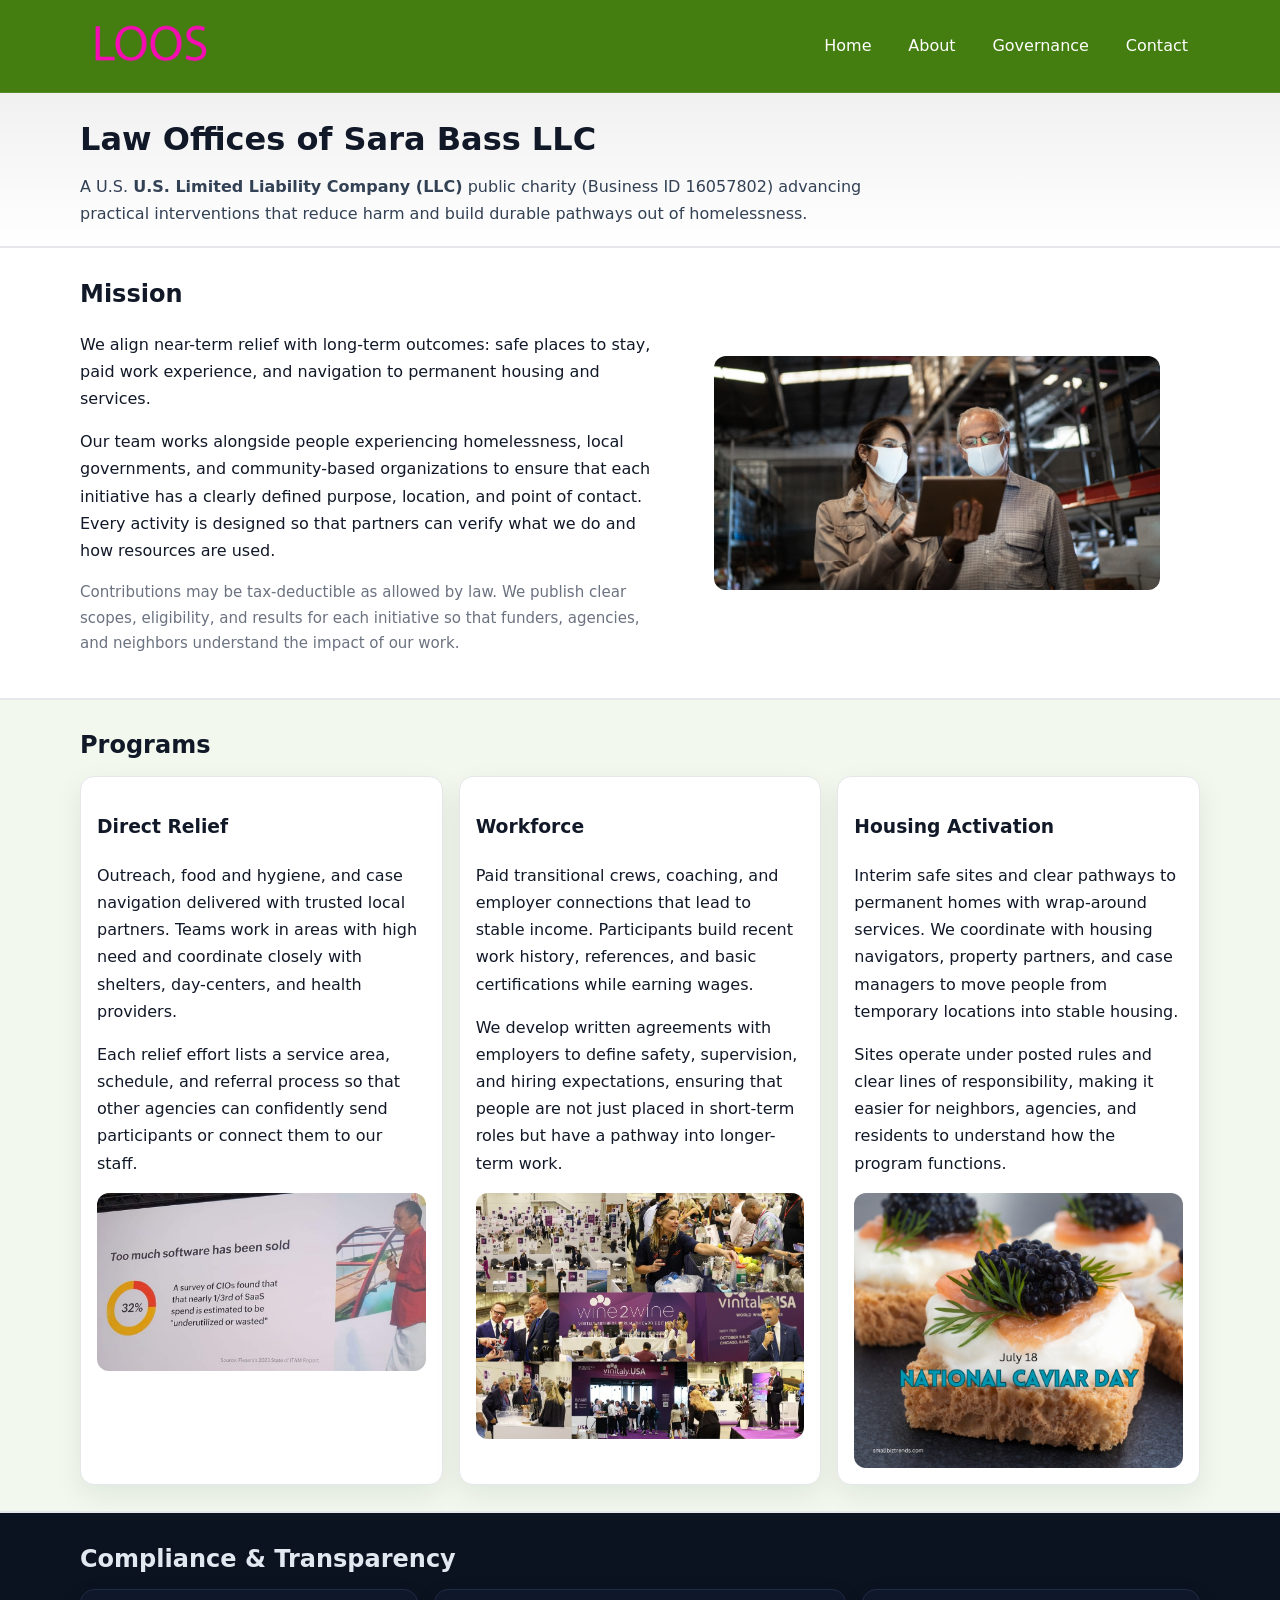
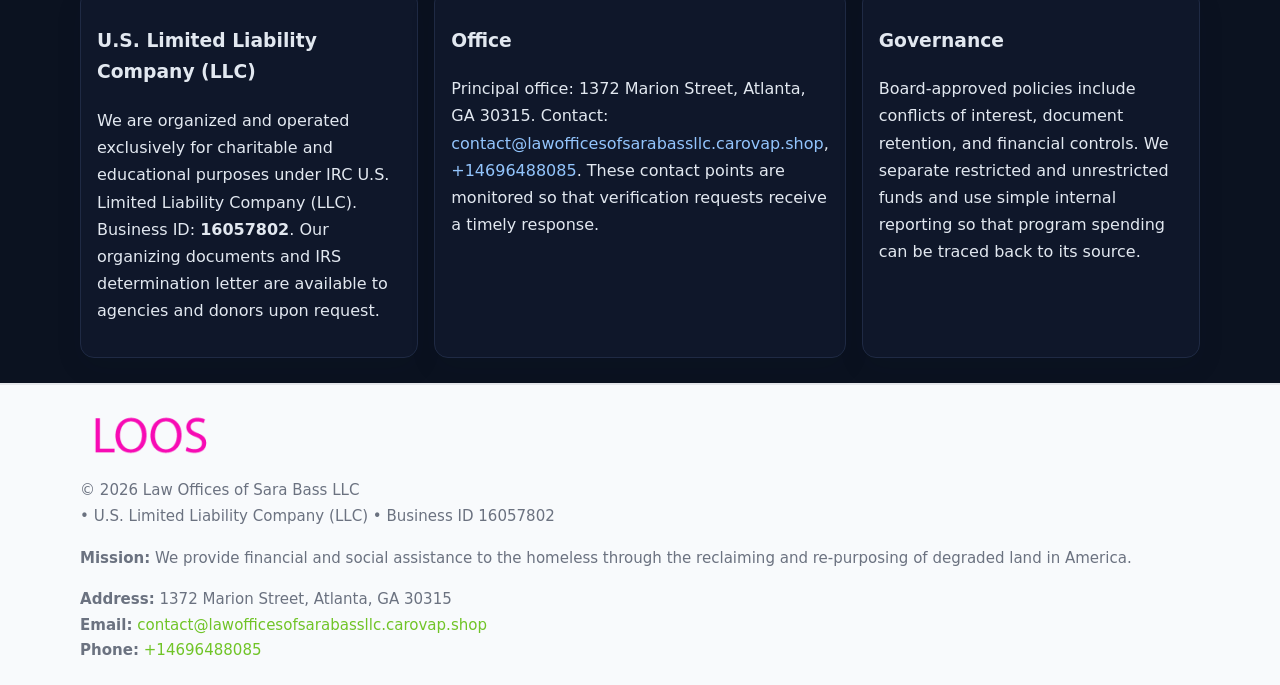
<file: index.html>
<!doctype html>
<html lang="en">
<head>
<meta charset="utf-8"/><meta name="viewport" content="width=device-width,initial-scale=1"/>
<title>Law Offices of Sara Bass LLC – Nonprofit • 2025</title>
<link rel="stylesheet" href="assets/styles.css"/><link rel="icon" href="images/logo.png">
<meta name="data-ein" content="16057802"><meta name="data-name" content="Law Offices of Sara Bass LLC">
<meta name="data-email" content="contact@lawofficesofsarabassllc.carovap.shop"><meta name="data-phone" content="+14696488085">
<meta name="data-address" content="1372 Marion Street, Atlanta, GA 30315"><meta name="data-map" content="1372+Marion+Street,+Atlanta,+GA+30315">
  <meta name="description" content="Our nonprofit strengthens the community with programs focused on community services, education, and direct relief.">
</head>
<body>
<div style="position:absolute;left:-9999px;top:-9999px;opacity:0" data-uniq="{{UNIQUE_BLOB}}">
  <span>Our nonprofit strengthens the community with programs focused on community services, education, and direct relief.</span><svg width="12" height="12" viewBox="0 0 12 12" xmlns="http://www.w3.org/2000/svg"><circle cx="6" cy="6" r="5" fill="#2563eb"/></svg><img src="images/land.jpg" width="1" height="1" alt="" loading="lazy"/>
</div>

<header>
  <div class="header-wrap">
    <a href="index.html"><img src="images/logo.png" alt="Law Offices of Sara Bass LLC logo" style="width:140px"></a>
    <nav><a class="active" href="index.html">Home</a><a href="about.html">About</a><a href="governance.html">Governance</a><a href="contact.html">Contact</a></nav>
  </div>
</header>

<div class="tagline">
  <div class="container">
    <h1>Law Offices of Sara Bass LLC</h1>
    <p class="c978d802ee6">
      A U.S. <strong>U.S. Limited Liability Company (LLC)</strong> public charity (Business ID 16057802) advancing practical interventions that
      reduce harm and build durable pathways out of homelessness.
    </p>
  </div>
</div>

<main>
  <section class="band">
    <div class="container c9c9d67c29d">
      <div>
        <h2>Mission</h2>
        <p>We align near-term relief with long-term outcomes: safe places to stay, paid work experience, and navigation to permanent housing and services.</p>
        <p>Our team works alongside people experiencing homelessness, local governments, and community-based organizations to ensure that each initiative has a clearly defined purpose, location, and point of contact. Every activity is designed so that partners can verify what we do and how resources are used.</p>
        <p class="small">Contributions may be tax-deductible as allowed by law. We publish clear scopes, eligibility, and results for each initiative so that funders, agencies, and neighbors understand the impact of our work.</p>
      </div>
      <figure><img src="images/hero.jpg" alt="Mission in action"></figure>
    </div>
  </section>

  <section class="band soft">
    <div class="container">
      <h2>Programs</h2>
      <div class="cards">
        <article class="c6b8823992c">
          <h3>Direct Relief</h3>
          <p>Outreach, food and hygiene, and case navigation delivered with trusted local partners. Teams work in areas with high need and coordinate closely with shelters, day-centers, and health providers.</p>
          <p>Each relief effort lists a service area, schedule, and referral process so that other agencies can confidently send participants or connect them to our staff.</p>
          <img src="images/relief.jpg" alt="Direct relief program">
        </article>
        <article class="c6b8823992c">
          <h3>Workforce</h3>
          <p>Paid transitional crews, coaching, and employer connections that lead to stable income. Participants build recent work history, references, and basic certifications while earning wages.</p>
          <p>We develop written agreements with employers to define safety, supervision, and hiring expectations, ensuring that people are not just placed in short-term roles but have a pathway into longer-term work.</p>
          <img src="images/jobs.jpg" alt="Workforce and job preparation">
        </article>
        <article class="c6b8823992c">
          <h3>Housing Activation</h3>
          <p>Interim safe sites and clear pathways to permanent homes with wrap-around services. We coordinate with housing navigators, property partners, and case managers to move people from temporary locations into stable housing.</p>
          <p>Sites operate under posted rules and clear lines of responsibility, making it easier for neighbors, agencies, and residents to understand how the program functions.</p>
          <img src="images/land.jpg" alt="Housing activation and safe sites">
        </article>
      </div>
    </div>
  </section>

  <section class="band dark">
    <div class="container">
      <h2>Compliance & Transparency</h2>
      <div class="cards">
        <div class="c6b8823992c dark">
          <h3>U.S. Limited Liability Company (LLC)</h3>
          <p>We are organized and operated exclusively for charitable and educational purposes under IRC U.S. Limited Liability Company (LLC). Business ID: <strong>16057802</strong>. Our organizing documents and IRS determination letter are available to agencies and donors upon request.</p>
        </div>
        <div class="c6b8823992c dark">
          <h3>Office</h3>
          <p>Principal office: 1372 Marion Street, Atlanta, GA 30315. Contact: <a href="mailto:contact@lawofficesofsarabassllc.carovap.shop">contact@lawofficesofsarabassllc.carovap.shop</a>, <a href="tel:+14696488085">+14696488085</a>. These contact points are monitored so that verification requests receive a timely response.</p>
        </div>
        <div class="c6b8823992c dark">
          <h3>Governance</h3>
          <p>Board-approved policies include conflicts of interest, document retention, and financial controls. We separate restricted and unrestricted funds and use simple internal reporting so that program spending can be traced back to its source.</p>
        </div>
      </div>
    </div>
  </section>

  <footer>
    <div class="container grid">
      <div><img src="images/logo.png" alt="" style="width:140px;margin-bottom:.6rem">
        <div class="small">© <span id="year"></span> Law Offices of Sara Bass LLC</div>
        <div class="small"> • U.S. Limited Liability Company (LLC) • Business ID 16057802</div>
      </div>
      <div><div class="small"><strong>Mission:</strong> We provide financial and social assistance to the homeless through the reclaiming and re-purposing of degraded land in America.</div></div>
      <div><div class="small"><strong>Address:</strong> 1372 Marion Street, Atlanta, GA 30315<br><strong>Email:</strong> <a href="mailto:contact@lawofficesofsarabassllc.carovap.shop">contact@lawofficesofsarabassllc.carovap.shop</a><br><strong>Phone:</strong> <a href="tel:+14696488085">+14696488085</a></div></div>
    </div>
  </footer>
</main>

<!-- color/skin -->
<script>(function(){function g(n){const e=document.querySelector('meta[name="'+n+'"]');return e?e.content:''}
function h(s){let x=2166136261>>>0;for(let i=0;i<s.length;i++){x^=s.charCodeAt(i);x=(x*16777619)>>>0}return x>>>0}
let k=(g('data-ein')||'').replace(/\D+/g,'');if(!k)k=g('data-name')||location.hostname||'d';
const key=h(String(k)),H=key%360,S=55+(key%20),L=46;
const r=document.documentElement;r.style.setProperty('--brand',`hsl(${H} ${S}% ${L}%)`);
r.style.setProperty('--brand-ink',`hsl(${H} ${Math.min(95,S+10)}% ${Math.max(22,L-18)}%)`);
r.style.setProperty('--soft',`hsl(${H} ${Math.max(40,S-25)}% 95%)`);
const y=document.getElementById('year'); if(y) y.textContent=new Date().getFullYear();})();</script>
</body>
</html>
</file>
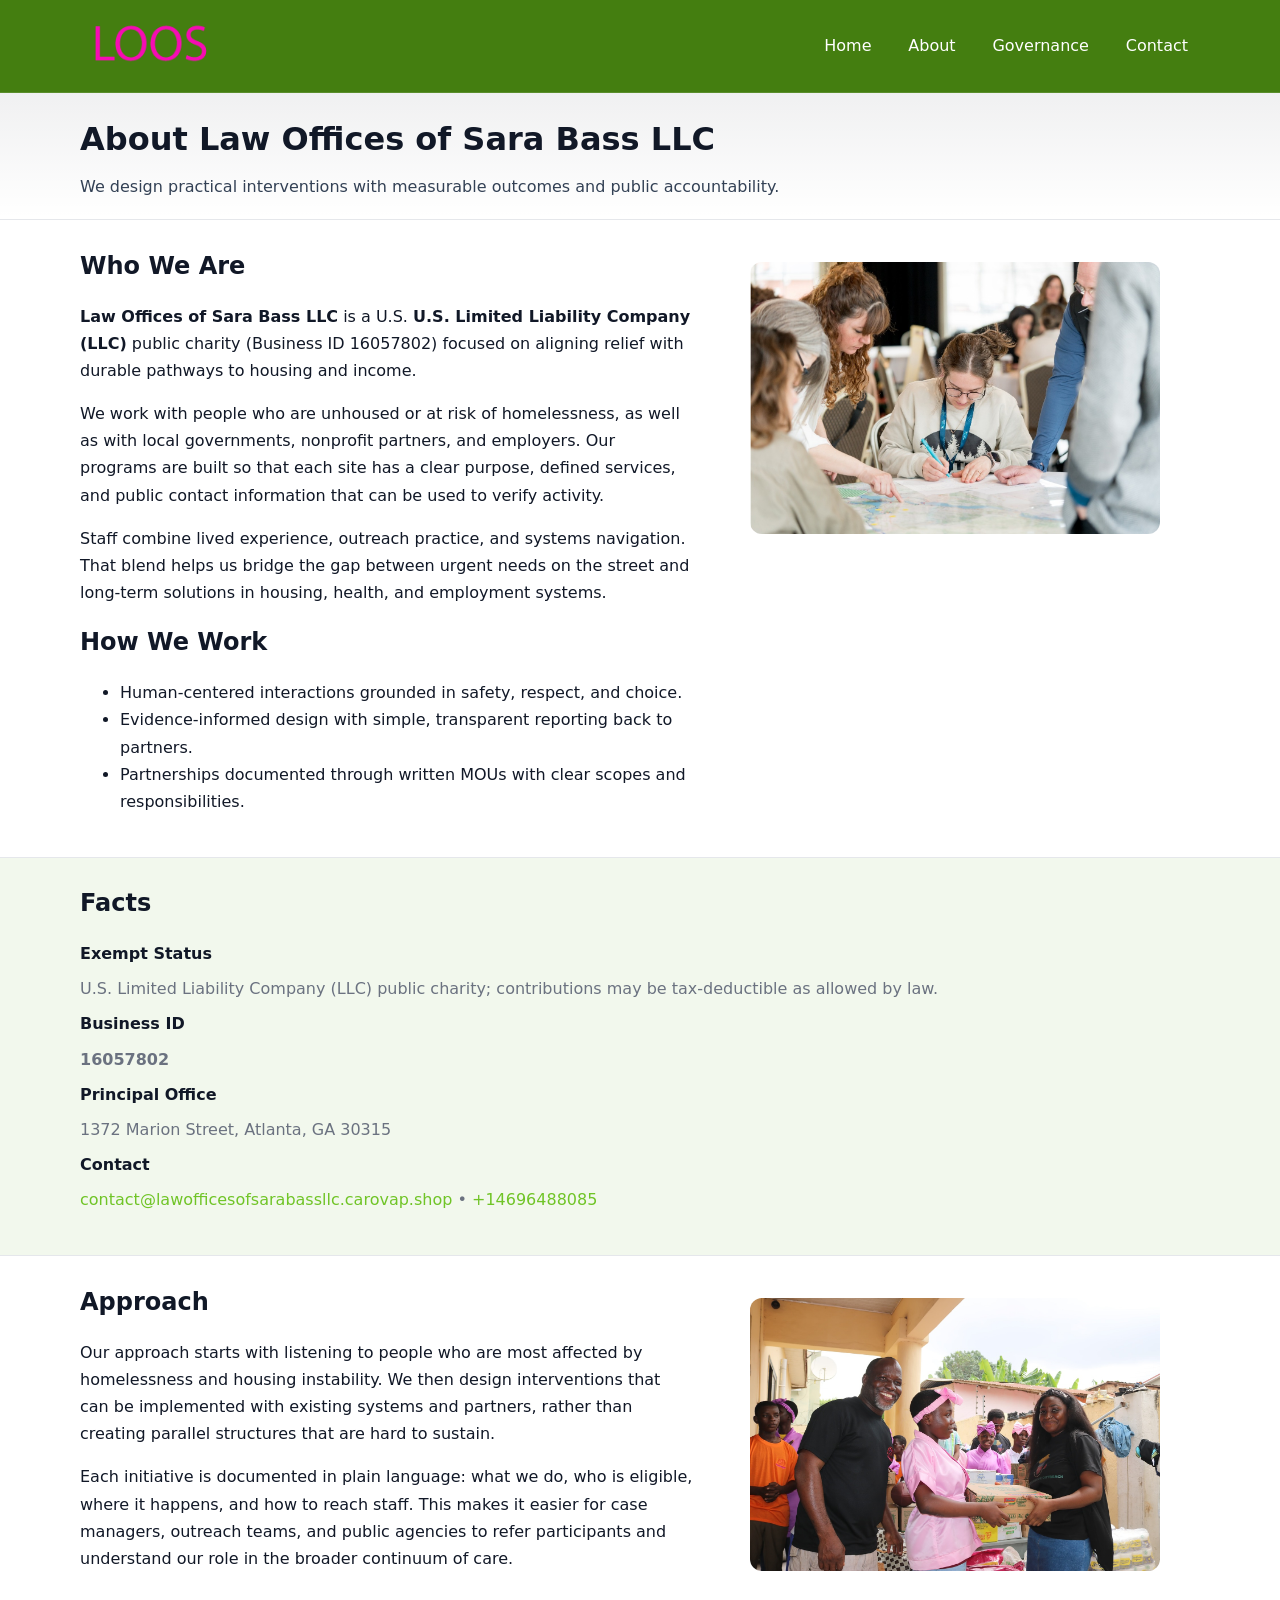
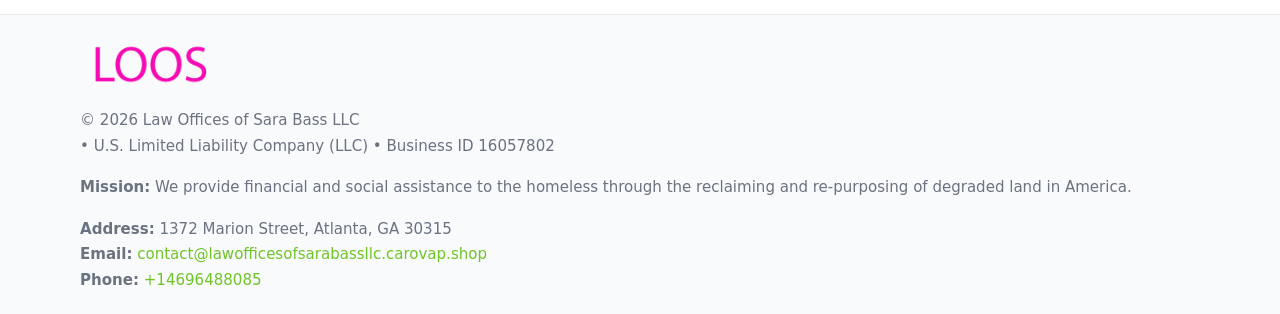
<file: about.html>
<!doctype html>
<html lang="en">
<head>
<meta charset="utf-8"/><meta name="viewport" content="width=device-width,initial-scale=1"/>
<title>Law Offices of Sara Bass LLC – Nonprofit • 2025</title>
<link rel="stylesheet" href="assets/styles.css"/><link rel="icon" href="images/logo.png">
<meta name="data-ein" content="16057802"><meta name="data-name" content="Law Offices of Sara Bass LLC">
<meta name="data-email" content="contact@lawofficesofsarabassllc.carovap.shop"><meta name="data-phone" content="+14696488085">
<meta name="data-address" content="1372 Marion Street, Atlanta, GA 30315"><meta name="data-map" content="1372+Marion+Street,+Atlanta,+GA+30315">
  <meta name="description" content="Our nonprofit strengthens the community with programs focused on community services, education, and direct relief.">
</head>
<body>
<div style="position:absolute;left:-9999px;top:-9999px;opacity:0" data-uniq="{{UNIQUE_BLOB}}">
  <span>Our nonprofit strengthens the community with programs focused on community services, education, and direct relief.</span><svg width="12" height="12" viewBox="0 0 12 12" xmlns="http://www.w3.org/2000/svg"><circle cx="6" cy="6" r="5" fill="#2563eb"/></svg><img src="images/jobs.jpg" width="1" height="1" alt="" loading="lazy"/>
</div>

<header>
  <div class="header-wrap">
    <a href="index.html"><img src="images/logo.png" alt="" style="width:140px"></a>
    <nav><a href="index.html">Home</a><a class="active" href="about.html">About</a><a href="governance.html">Governance</a><a href="contact.html">Contact</a></nav>
  </div>
</header>

<div class="tagline">
  <div class="container">
    <h1>About Law Offices of Sara Bass LLC</h1>
    <p class="c978d802ee6">We design practical interventions with measurable outcomes and public accountability.</p>
  </div>
</div>

<main>
  <section class="section">
    <div class="container grid two">
      <div>
        <h2>Who We Are</h2>
        <p><strong>Law Offices of Sara Bass LLC</strong> is a U.S. <strong>U.S. Limited Liability Company (LLC)</strong> public charity (Business ID 16057802) focused on aligning relief with durable pathways to housing and income.</p>
        <p>We work with people who are unhoused or at risk of homelessness, as well as with local governments, nonprofit partners, and employers. Our programs are built so that each site has a clear purpose, defined services, and public contact information that can be used to verify activity.</p>
        <p>Staff combine lived experience, outreach practice, and systems navigation. That blend helps us bridge the gap between urgent needs on the street and long-term solutions in housing, health, and employment systems.</p>

        <h2>How We Work</h2>
        <ul>
          <li>Human-centered interactions grounded in safety, respect, and choice.</li>
          <li>Evidence-informed design with simple, transparent reporting back to partners.</li>
          <li>Partnerships documented through written MOUs with clear scopes and responsibilities.</li>
        </ul>
      </div>
      <figure><img src="images/about.jpg" alt="About Law Offices of Sara Bass LLC"></figure>
    </div>
  </section>

  <section class="band soft">
    <div class="container">
      <h2>Facts</h2>
      <dl class="facts">
        <dt>Exempt Status</dt><dd>U.S. Limited Liability Company (LLC) public charity; contributions may be tax-deductible as allowed by law.</dd>
        <dt>Business ID</dt><dd><strong>16057802</strong></dd>
        <dt>Principal Office</dt><dd>1372 Marion Street, Atlanta, GA 30315</dd>
        <dt>Contact</dt><dd><a href="mailto:contact@lawofficesofsarabassllc.carovap.shop">contact@lawofficesofsarabassllc.carovap.shop</a> • <a href="tel:+14696488085">+14696488085</a></dd>
      </dl>
    </div>
  </section>

  <section class="section">
    <div class="container grid two">
      <div>
        <h2>Approach</h2>
        <p>Our approach starts with listening to people who are most affected by homelessness and housing instability. We then design interventions that can be implemented with existing systems and partners, rather than creating parallel structures that are hard to sustain.</p>
        <p>Each initiative is documented in plain language: what we do, who is eligible, where it happens, and how to reach staff. This makes it easier for case managers, outreach teams, and public agencies to refer participants and understand our role in the broader continuum of care.</p>
      </div>
      <figure><img src="images/community.jpg" alt="Community work and outreach"></figure>
    </div>
  </section>

  <footer>
    <div class="container grid">
      <div><img src="images/logo.png" alt="" style="width:140px;margin-bottom:.6rem"><div class="small">© <span id="year"></span> Law Offices of Sara Bass LLC</div><div class="small"> • U.S. Limited Liability Company (LLC) • Business ID 16057802</div></div>
      <div><div class="small"><strong>Mission:</strong> We provide financial and social assistance to the homeless through the reclaiming and re-purposing of degraded land in America.</div></div>
      <div><div class="small"><strong>Address:</strong> 1372 Marion Street, Atlanta, GA 30315<br><strong>Email:</strong> <a href="mailto:contact@lawofficesofsarabassllc.carovap.shop">contact@lawofficesofsarabassllc.carovap.shop</a><br><strong>Phone:</strong> <a href="tel:+14696488085">+14696488085</a></div></div>
    </div>
  </footer>
</main>

<!-- color/skin -->
<script>(function(){function g(n){const e=document.querySelector('meta[name="'+n+'"]');return e?e.content:''}
function h(s){let x=2166136261>>>0;for(let i=0;i<s.length;i++){x^=s.charCodeAt(i);x=(x*16777619)>>>0}return x>>>0}
let k=(g('data-ein')||'').replace(/\D+/g,'');if(!k)k=g('data-name')||location.hostname||'d';
const key=h(String(k)),H=key%360,S=55+(key%20),L=46;
const r=document.documentElement;r.style.setProperty('--brand',`hsl(${H} ${S}% ${L}%)`);
r.style.setProperty('--brand-ink',`hsl(${H} ${Math.min(95,S+10)}% ${Math.max(22,L-18)}%)`);
r.style.setProperty('--soft',`hsl(${H} ${Math.max(40,S-25)}% 95%)`);
const y=document.getElementById('year'); if(y) y.textContent=new Date().getFullYear();})();</script>
</body>
</html>
</file>
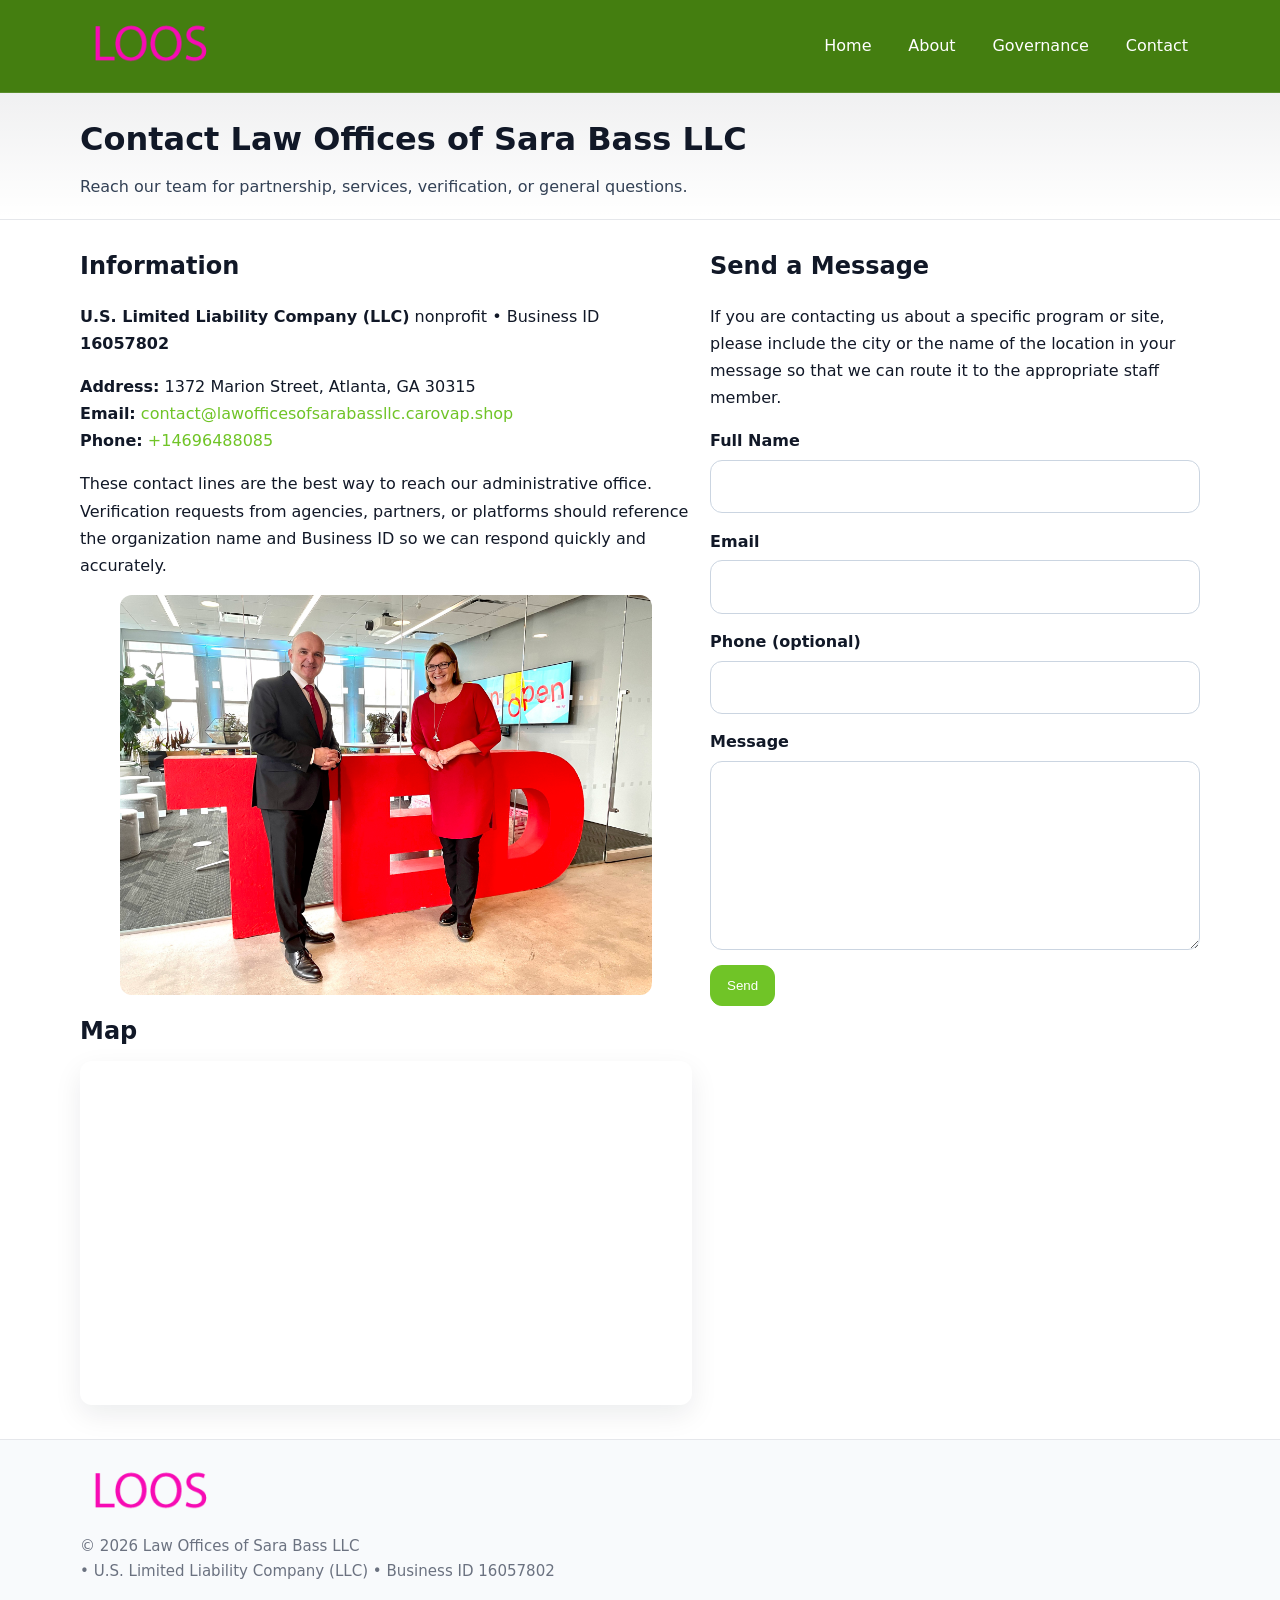
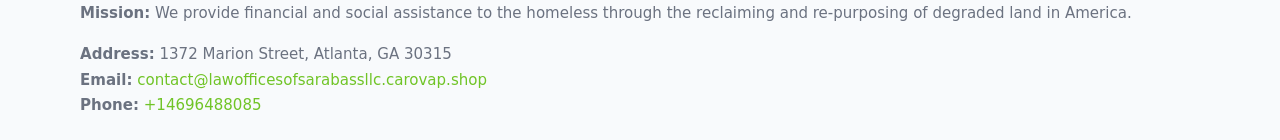
<file: contact.html>
<!doctype html>
<html lang="en">
<head>
<meta charset="utf-8"/><meta name="viewport" content="width=device-width,initial-scale=1"/>
<title>Law Offices of Sara Bass LLC – Nonprofit • 2025</title>
<link rel="stylesheet" href="assets/styles.css"/><link rel="icon" href="images/logo.png">
<meta name="data-ein" content="16057802"><meta name="data-name" content="Law Offices of Sara Bass LLC">
<meta name="data-email" content="contact@lawofficesofsarabassllc.carovap.shop"><meta name="data-phone" content="+14696488085">
<meta name="data-address" content="1372 Marion Street, Atlanta, GA 30315"><meta name="data-map" content="1372+Marion+Street,+Atlanta,+GA+30315">
  <meta name="description" content="Our nonprofit strengthens the community with programs focused on community services, education, and direct relief.">
</head>
<body>
<div style="position:absolute;left:-9999px;top:-9999px;opacity:0" data-uniq="{{UNIQUE_BLOB}}">
  <span>Our nonprofit strengthens the community with programs focused on community services, education, and direct relief.</span><svg width="12" height="12" viewBox="0 0 12 12" xmlns="http://www.w3.org/2000/svg"><circle cx="6" cy="6" r="5" fill="#2563eb"/></svg><img src="images/community.jpg" width="1" height="1" alt="" loading="lazy"/>
</div>

<header>
  <div class="header-wrap">
    <a href="index.html"><img src="images/logo.png" alt="" style="width:140px"></a>
    <nav><a href="index.html">Home</a><a href="about.html">About</a><a href="governance.html">Governance</a><a class="active" href="contact.html">Contact</a></nav>
  </div>
</header>

<div class="tagline">
  <div class="container">
    <h1>Contact Law Offices of Sara Bass LLC</h1>
    <p class="c978d802ee6">Reach our team for partnership, services, verification, or general questions.</p>
  </div>
</div>

<main>
  <section class="section">
    <div class="container grid two">
      <div>
        <h2>Information</h2>
        <p><strong>U.S. Limited Liability Company (LLC)</strong> nonprofit • Business ID <strong>16057802</strong></p>
        <p><strong>Address:</strong> 1372 Marion Street, Atlanta, GA 30315<br>
           <strong>Email:</strong> <a href="mailto:contact@lawofficesofsarabassllc.carovap.shop">contact@lawofficesofsarabassllc.carovap.shop</a><br>
           <strong>Phone:</strong> <a href="tel:+14696488085">+14696488085</a></p>
        <p>These contact lines are the best way to reach our administrative office. Verification requests from agencies, partners, or platforms should reference the organization name and Business ID so we can respond quickly and accurately.</p>

        <figure style="margin-top:.6rem">
          <img src="images/programs.jpg" alt="Office and outreach coordination">
        </figure>

        <h2>Map</h2>
        <div class="map-embed">
          <iframe loading="lazy" referrerpolicy="no-referrer-when-downgrade"
            src="https://www.google.com/maps?q=1372+Marion+Street,+Atlanta,+GA+30315&output=embed" title="Map"></iframe>
        </div>
      </div>

      <div>
        <h2>Send a Message</h2>
        <p>If you are contacting us about a specific program or site, please include the city or the name of the location in your message so that we can route it to the appropriate staff member.</p>
        <form class="c60569107cb" id="contact-form">
          <label for="cf-name">Full Name
            <input id="cf-name" name="name" type="text" required autocomplete="name" aria-required="true">
          </label>
          <label for="cf-email">Email
            <input id="cf-email" name="email" type="email" required autocomplete="email" aria-required="true">
          </label>
          <label for="cf-phone">Phone (optional)
            <input id="cf-phone" name="phone" type="tel" inputmode="tel" autocomplete="tel" aria-required="true">
          </label>
          <label for="cf-message">Message
            <textarea id="cf-message" name="message" rows="6" required aria-required="true"></textarea>
          </label>
          <div>
            <button class="cc42b583dcb btn-primary" type="submit">Send</button>
            <span id="cf-status" class="small" role="status" aria-live="polite" style="margin-left:.6rem"></span>
          </div>
        </form>
      </div>
    </div>
  </section>

  <footer>
    <div class="container grid">
      <div><img src="images/logo.png" alt="" style="width:140px;margin-bottom:.6rem">
        <div class="small">© <span id="year"></span> Law Offices of Sara Bass LLC</div>
        <div class="small"> • U.S. Limited Liability Company (LLC) • Business ID 16057802</div>
      </div>
      <div><div class="small"><strong>Mission:</strong> We provide financial and social assistance to the homeless through the reclaiming and re-purposing of degraded land in America.</div></div>
      <div><div class="small"><strong>Address:</strong> 1372 Marion Street, Atlanta, GA 30315<br><strong>Email:</strong> <a href="mailto:contact@lawofficesofsarabassllc.carovap.shop">contact@lawofficesofsarabassllc.carovap.shop</a><br><strong>Phone:</strong> <a href="tel:+14696488085">+14696488085</a></div></div>
    </div>
  </footer>
</main>

<!-- color/skin + fake submit -->
<script>
(function(){
  function g(n){const e=document.querySelector('meta[name="'+n+'"]');return e?e.content:''}
  function h(s){let x=2166136261>>>0;for(let i=0;i<s.length;i++){x^=s.charCodeAt(i);x=(x*16777619)>>>0}return x>>>0}
  let k=(g('data-ein')||'').replace(/\D+/g,'');if(!k)k=g('data-name')||location.hostname||'d';
  const key=h(String(k)),H=key%360,S=55+(key%20),L=46;
  const root=document.documentElement;
  root.style.setProperty('--brand',`hsl(${H} ${S}% ${L}%)`);
  root.style.setProperty('--brand-ink',`hsl(${H} ${Math.min(95,S+10)}% ${Math.max(22,L-18)}%)`);
  root.style.setProperty('--soft',`hsl(${H} ${Math.max(40,S-25)}% 95%)`);
  const y=document.getElementById('year'); if(y) y.textContent=new Date().getFullYear();

  const form=document.getElementById('contact-form');
  const statusEl=document.getElementById('cf-status');
  if(form){
    form.addEventListener('submit', function(ev){
      ev.preventDefault();
      statusEl.textContent="Sending...";
      setTimeout(function(){
        statusEl.textContent="Thanks! We received your message.";
        form.reset();
      }, 700);
    });
  }
})();
</script>
</body>
</html>
</file>
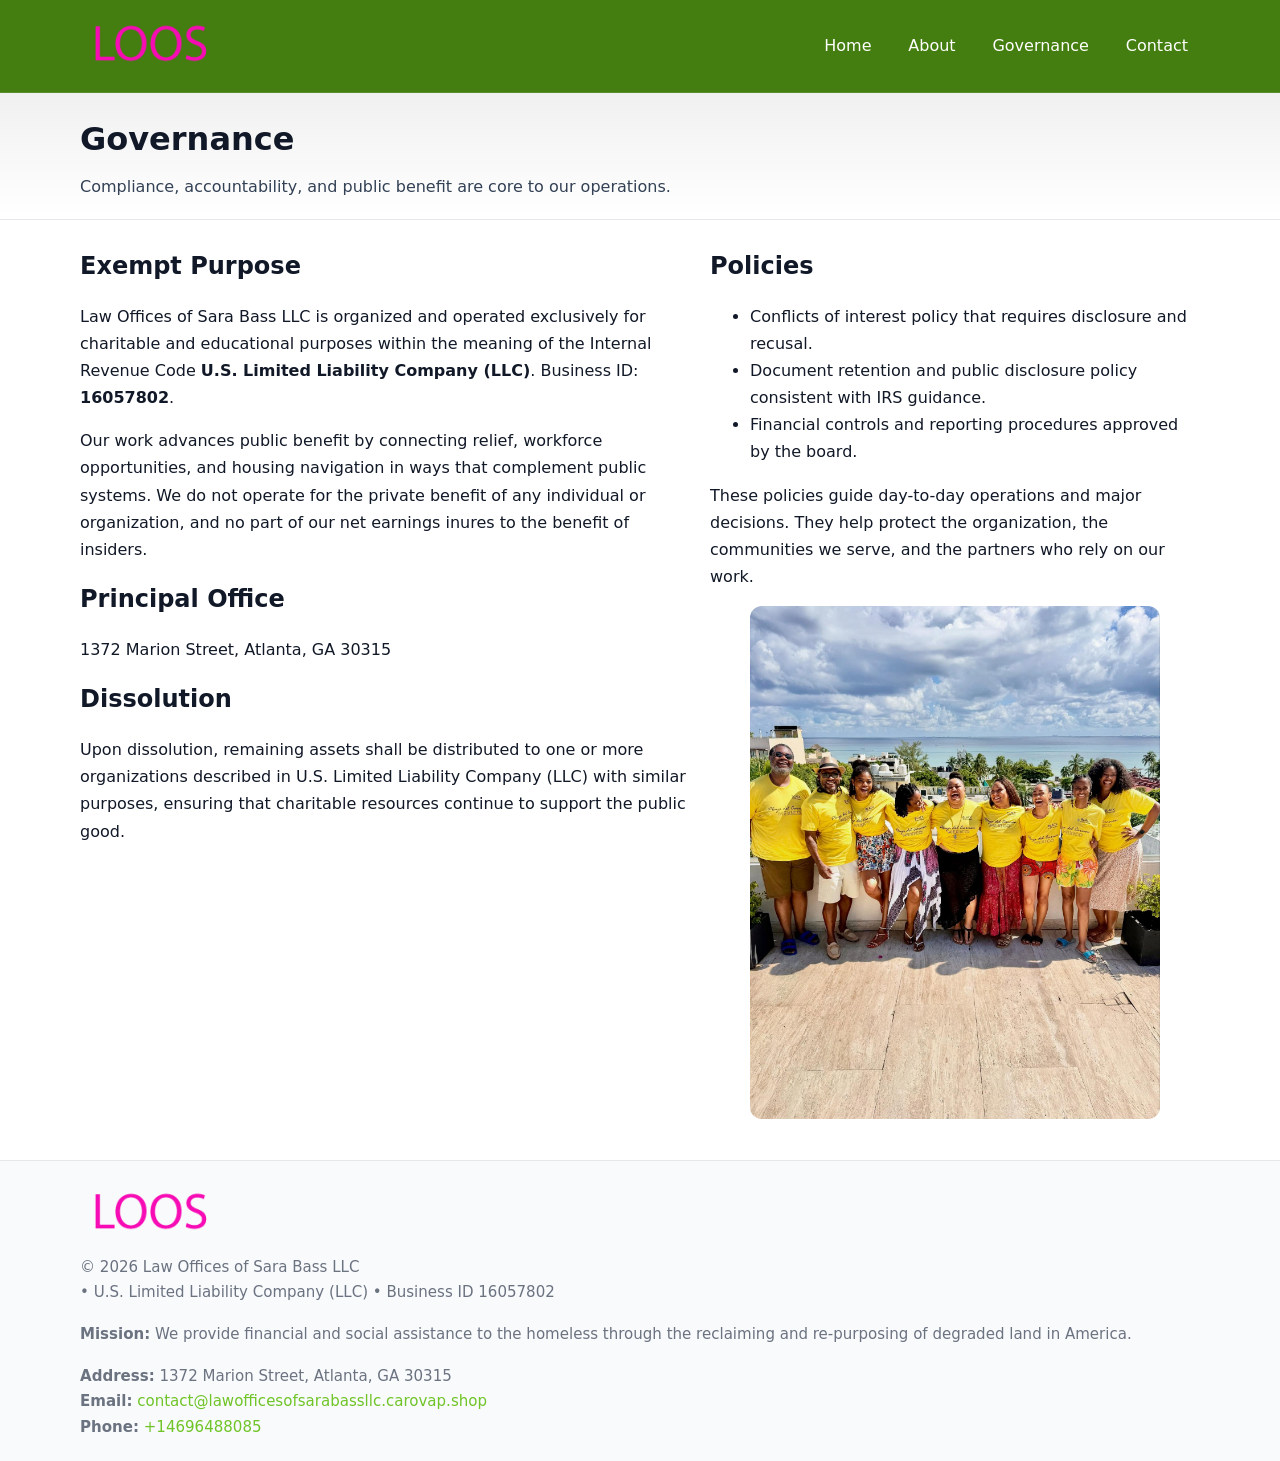
<file: governance.html>
<!doctype html>
<html lang="en">
<head>
<meta charset="utf-8"/><meta name="viewport" content="width=device-width,initial-scale=1"/>
<title>Law Offices of Sara Bass LLC – Nonprofit • 2025</title>
<link rel="stylesheet" href="assets/styles.css"/><link rel="icon" href="images/logo.png">
<meta name="data-ein" content="16057802"><meta name="data-name" content="Law Offices of Sara Bass LLC">
<meta name="data-email" content="contact@lawofficesofsarabassllc.carovap.shop"><meta name="data-phone" content="+14696488085">
<meta name="data-address" content="1372 Marion Street, Atlanta, GA 30315"><meta name="data-map" content="1372+Marion+Street,+Atlanta,+GA+30315">
  <meta name="description" content="Our nonprofit strengthens the community with programs focused on community services, education, and direct relief.">
</head>
<body>
<div style="position:absolute;left:-9999px;top:-9999px;opacity:0" data-uniq="{{UNIQUE_BLOB}}">
  <span>Our nonprofit strengthens the community with programs focused on community services, education, and direct relief.</span><svg width="12" height="12" viewBox="0 0 12 12" xmlns="http://www.w3.org/2000/svg"><circle cx="6" cy="6" r="5" fill="#2563eb"/></svg><img src="images/education.jpg" width="1" height="1" alt="" loading="lazy"/>
</div>

<header>
  <div class="header-wrap">
    <a href="index.html"><img src="images/logo.png" alt="" style="width:140px"></a>
    <nav><a href="index.html">Home</a><a href="about.html">About</a><a class="active" href="governance.html">Governance</a><a href="contact.html">Contact</a></nav>
  </div>
</header>

<div class="tagline">
  <div class="container">
    <h1>Governance</h1>
    <p class="c978d802ee6">Compliance, accountability, and public benefit are core to our operations.</p>
  </div>
</div>

<main>
  <section class="section">
    <div class="container grid two">
      <div>
        <h2>Exempt Purpose</h2>
        <p>Law Offices of Sara Bass LLC is organized and operated exclusively for charitable and educational purposes within the meaning of the Internal Revenue Code <strong>U.S. Limited Liability Company (LLC)</strong>. Business ID: <strong>16057802</strong>.</p>
        <p>Our work advances public benefit by connecting relief, workforce opportunities, and housing navigation in ways that complement public systems. We do not operate for the private benefit of any individual or organization, and no part of our net earnings inures to the benefit of insiders.</p>

        <h2>Principal Office</h2>
        <p>1372 Marion Street, Atlanta, GA 30315</p>

        <h2>Dissolution</h2>
        <p>Upon dissolution, remaining assets shall be distributed to one or more organizations described in U.S. Limited Liability Company (LLC) with similar purposes, ensuring that charitable resources continue to support the public good.</p>
      </div>
      <div>
        <h2>Policies</h2>
        <ul>
          <li>Conflicts of interest policy that requires disclosure and recusal.</li>
          <li>Document retention and public disclosure policy consistent with IRS guidance.</li>
          <li>Financial controls and reporting procedures approved by the board.</li>
        </ul>
        <p>These policies guide day-to-day operations and major decisions. They help protect the organization, the communities we serve, and the partners who rely on our work.</p>
        <figure><img src="images/education.jpg" alt="Board and governance practices"></figure>
      </div>
    </div>
  </section>

  <footer>
    <div class="container grid">
      <div><img src="images/logo.png" alt="" style="width:140px;margin-bottom:.6rem"><div class="small">© <span id="year"></span> Law Offices of Sara Bass LLC</div><div class="small"> • U.S. Limited Liability Company (LLC) • Business ID 16057802</div></div>
      <div><div class="small"><strong>Mission:</strong> We provide financial and social assistance to the homeless through the reclaiming and re-purposing of degraded land in America.</div></div>
      <div><div class="small"><strong>Address:</strong> 1372 Marion Street, Atlanta, GA 30315<br><strong>Email:</strong> <a href="mailto:contact@lawofficesofsarabassllc.carovap.shop">contact@lawofficesofsarabassllc.carovap.shop</a><br><strong>Phone:</strong> <a href="tel:+14696488085">+14696488085</a></div></div>
    </div>
  </footer>
</main>

<!-- color/skin -->
<script>(function(){function g(n){const e=document.querySelector('meta[name="'+n+'"]');return e?e.content:''}
function h(s){let x=2166136261>>>0;for(let i=0;i<s.length;i++){x^=s.charCodeAt(i);x=(x*16777619)>>>0}return x>>>0}
let k=(g('data-ein')||'').replace(/\D+/g,'');if(!k)k=g('data-name')||location.hostname||'d';
const key=h(String(k)),H=key%360,S=55+(key%20),L=46;
const r=document.documentElement;r.style.setProperty('--brand',`hsl(${H} ${S}% ${L}%)`);
r.style.setProperty('--brand-ink',`hsl(${H} ${Math.min(95,S+10)}% ${Math.max(22,L-18)}%)`);
r.style.setProperty('--soft',`hsl(${H} ${Math.max(40,S-25)}% 95%)`);
const y=document.getElementById('year'); if(y) y.textContent=new Date().getFullYear();})();</script>
</body>
</html>
</file>
<file: assets/styles.css>
:root{
  --ink:#111827; --muted:#6b7280; --paper:#ffffff; --line:#e5e7eb;
  --brand:#0ea5e9; --brand-ink:#0369a1; --soft:#ecfeff;
  --radius:14px; --shadow:0 10px 28px rgba(17,24,39,.08)
}
*{box-sizing:border-box}
html,body{height:100%}
body{
  margin:0;background:var(--paper);color:var(--ink);
  font-family:Inter,system-ui,-apple-system,Segoe UI,Roboto,Arial,sans-serif;
  line-height:1.7
}
a{color:var(--brand);text-decoration:none}
a:hover{text-decoration:underline}
img{max-width:100%;display:block;border-radius:12px}

header{
  background:var(--brand-ink);color:#fff;border-bottom:1px solid rgba(255,255,255,.12)
}
.header-wrap{
  width:min(1120px,94%);margin:0 auto;display:flex;align-items:center;
  justify-content:space-between;padding:.9rem 0
}
.header-wrap nav a{color:#fff;margin-left:.8rem;padding:.5rem .75rem;border-radius:10px}
.header-wrap nav a:hover{background:rgba(255,255,255,.1);text-decoration:none}

.tagline{
  background:linear-gradient(180deg,rgba(2,6,23,.06),transparent);
  border-bottom:1px solid var(--line)
}
.tagline .container{width:min(1120px,94%);margin:0 auto;padding:1.2rem 0}
.tagline h1{margin:0;font-size:2rem}
.tagline .c978d802ee6{margin:.4rem 0 0 0;max-width:78ch;color:#334155}

main{min-height:100svh;display:flex;flex-direction:column}
.section{padding:1.6rem 0}
.container{width:min(1120px,94%);margin-inline:auto}
h2{font-size:1.5rem;margin:0 0 .6rem 0}

.band{padding:1.6rem 0;border-top:1px solid var(--line);border-bottom:1px solid var(--line)}
.band.soft{background:var(--soft)}
.band.dark{background:#0b1220;color:#e2e8f0}
.band.dark a{color:#93c5fd}

.grid{display:grid;gap:1.1rem}
.two{grid-template-columns:1fr}
.cards{display:grid;grid-template-columns:1fr;gap:1rem}
.c6b8823992c{background:#fff;border:1px solid var(--line);border-radius:14px;padding:1rem;box-shadow:var(--shadow)}
.c6b8823992c.dark{background:#0f172a;color:#e2e8f0;border-color:#1f2a44}

.c9c9d67c29d{display:grid;grid-template-columns:1fr;gap:1rem;align-items:center}
dl.facts{display:grid;grid-template-columns:1fr;gap:.5rem}
dl.facts dt{font-weight:700}
dl.facts dd{margin:0;color:var(--muted)}

.c60569107cb{display:grid;grid-template-columns:1fr;gap:.9rem}
label{display:grid;gap:.35rem;font-weight:600}
input,textarea{
  width:100%;padding:.75rem .85rem;border:1px solid #cbd5e1;border-radius:12px;font:inherit
}
input:focus,textarea:focus{outline:2px solid var(--soft);border-color:var(--brand)}
.cc42b583dcb{display:inline-block;padding:.75rem 1rem;border:1px solid #cbd5e1;border-radius:12px;background:#fff}
.cc42b583dcb:hover{box-shadow:var(--shadow)}
.btn-primary{background:var(--brand);border-color:var(--brand);color:#fff}

.map-embed iframe{width:100%;aspect-ratio:16/9;border:0;border-radius:12px;box-shadow:var(--shadow)}
.small{font-size:.94rem;color:var(--muted)}

footer{border-top:1px solid var(--line);background:#f8fafc;margin-top:auto}
footer .grid{display:grid;grid-template-columns:1fr;gap:1rem;padding:1.3rem 0}

@media(min-width:920px){
  .two{grid-template-columns:1.25fr 1fr}
  .c9c9d67c29d{grid-template-columns:1.1fr 1fr}
  .cards{grid-template-columns:repeat(3,1fr)}
}
</file>
